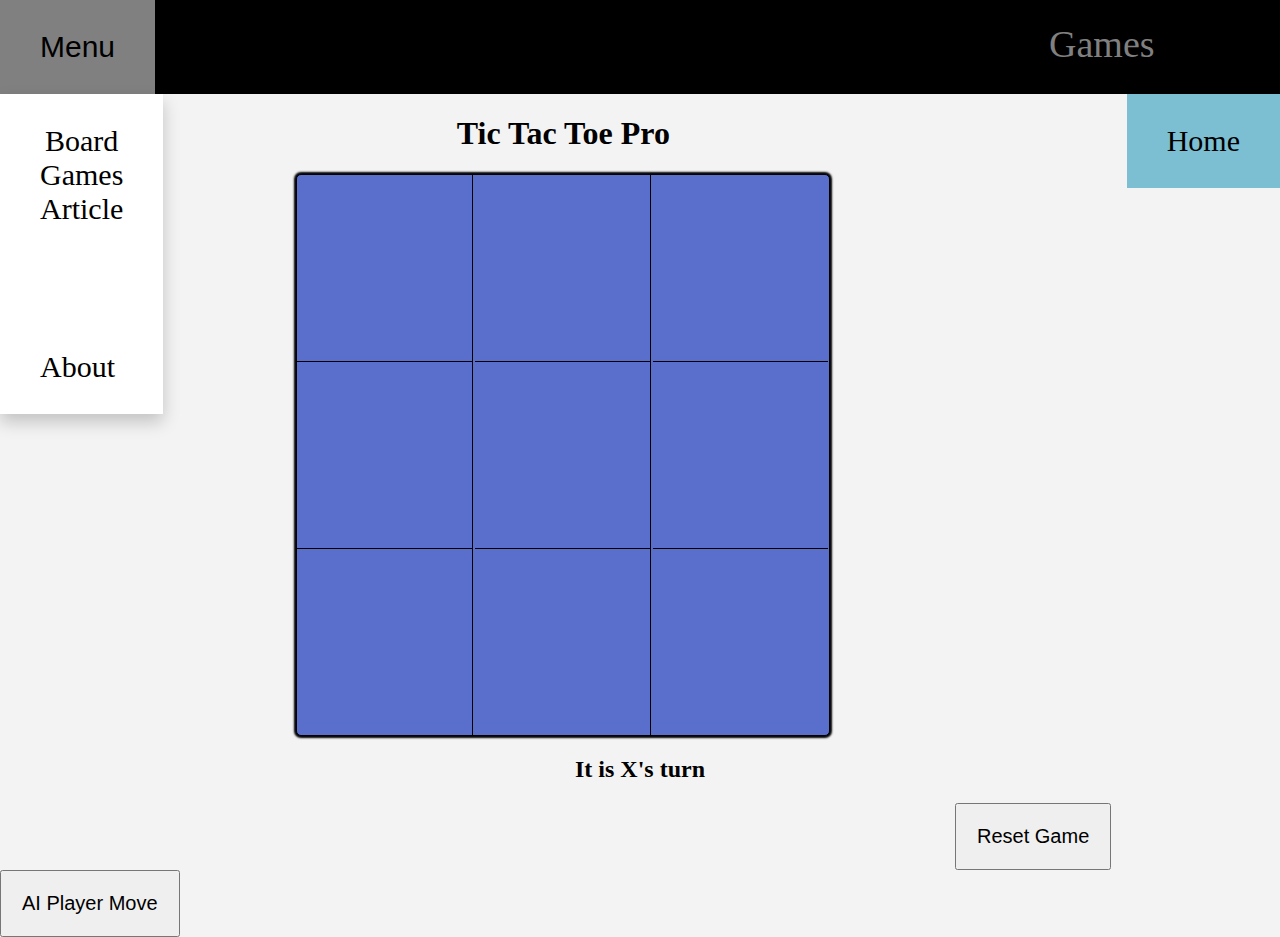
<file: tictactoe.html>
<!DOCTYPE html>
<html>

<head>
  <meta charset="utf-8" />
  <meta http-equiv="X-UA-Compatible" content="IE=edge">
  <title>Tic Tac Toe Lesson 15</title>
  <meta name="viewport" content="width=device-width, initial-scale=1">
  <link rel="stylesheet" type="text/css" media="screen" href="tictactoecss.css" />
  <script defer src="tictactoejs.js"></script>
</head>

<body>
  <!-- Dropdown menu -->
    <nav class="navbar">
        <span class="dropdown">
            <button class="dropbutton activemenuitem">Menu</button>
            <span class="dropdown-content">  
                <a href="boardgames.html">Board Games Article</a>       
                <a href=""></a>
                <a href="">About</a> 
            </span>
        </span>
        <p id="title">Games</p>
        <a id="homemenu" href="index.html">Home</a>
   </nav>
   <!-- Tic Tac Toe Board -->
  <h1 id="gametitle">Tic Tac Toe Pro</h1>
  <div class="board">
    <div>
      <div id="00" class="sq bottom right"></div>
      <div id="01" class="sq bottom right"></div>
      <div id="02" class="sq bottom "></div>
    </div>
    <div>
      <div id="10" class="sq bottom right"></div>
      <div id="11" class="sq bottom right"></div>
      <div id="12" class="sq bottom"></div>
    </div>
    <div>
      <div id="20" class="sq right"></div>
      <div id="21" class="sq right"></div>
      <div id="22" class="sq"></div>
    </div>
  </div>
  <h2 id="Winner">It is X's turn.</h2>
  <button onclick="ResetGame();" id="resetGameButton">Reset Game</button>
  <button onclick="AIPlayerMove();" id="AIPlayerMove">AI Player Move</button>
</body>

</html>
</file>
<file: tictactoecss.css>
body {
  background-color: rgb(243, 243, 243);
  margin: 0;
  padding: 0;
  box-sizing: border-box;
}

/* Creatin a dropdown menu */
.navbar {
  background-color: black;
  width: 100%;
}

/* Setting the size of the dropdown  */
.navbar a, .dropbutton {
  display: inline-block;
  padding: 30px 40px;
  text-decoration: none;
  color: black;
  font-size: 30px;
  text-align: center;
}

.dropbutton, .dropdown-content {
  background-color: white;
  border: none;
  min-width: 125;
}

.navbar a:hover, .dropbutton:hover {
  background-color: gray;
}

/* Placing a title in the ceter bar */
#title {
  margin: 0px 0px 0px 890px;
  font-size: 38px;
  display: inline-block;
  text-decoration: none;
  color: gray;
  background-color: black;


}

/* Setting the color and position of the home button */
#homemenu {
  float: right;
  background-color: rgb(124, 191, 211);
}

.dropdown:hover .dropdown-content {
  display: block;
}

.dropdown {
  position: relative;
  display: inline-block;
}

.dropdown-content {
  display: none;
  position: absolute;
  box-shadow: 0px 8px 16px 0px rgba(0,0,0,0.2);
  z-index: 1;
}

.activemenuitem {
  background-color: rgb(124, 191, 211);
}

/* Aligning the text on the page */
#Winner {
  text-align: center;
}

#resetGameButton {
  margin-left: 955px;
}

/* Aligning and styling the reset and move button */
#AIPlayerMove, #resetGameButton {
  display: inline-block;
  padding: 20px 20px;
  text-decoration: none;
  color: black;
  font-size: 20px;
  text-align: center;
}

#AIPlayerMove:hover, #resetGameButton:hover {
  color: black;
  box-shadow: 2px 2px 2px 2px gray;
}




/* Style and layout for the Tic Tac Toe board */
.board {

  box-shadow: 0px 0px 2px 2px black;
  background-color: rgb(90, 111, 204);
  border: 1px solid black;
  transition: background 0.3s;
  display: block;
  margin: auto;
  width: 532px;
  height: 560px;
  overflow: hidden;
  z-index: 1;
  border-radius: 5px;
}

#gametitle {
  text-align: center;
}

.sq {
  display: inline-block;
  vertical-align: top;
  height: 136px;
  width: 175px;
  margin-right: -2px;
  text-align: center;
  font-size: 80px;
  padding-top: 50px;
  cursor: pointer;
  font-family: sans-serif;
  transition: background 0.3s;
}

.sq:hover {
  background: white;
}

.bottom {
  border-bottom: 1px solid black;
}

.right {
  border-right: 1px solid black;
}
</file>
